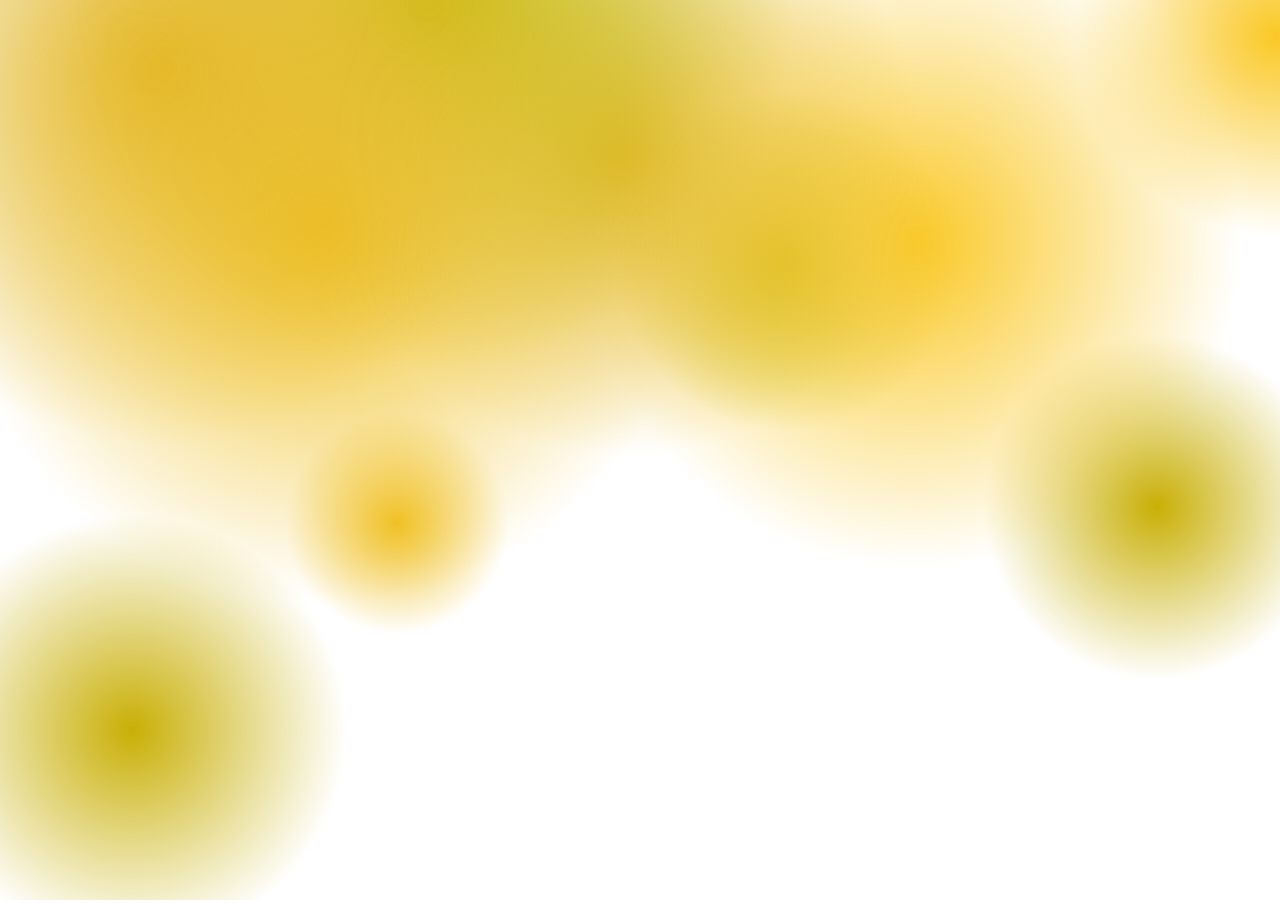
<file: Glow_Particle/index.html>
<!DOCTYPE html>
<html lang="en">
    <head>
        <meta charset="UTF-8">
        <meta http-equiv="X-UA-Compatible" content="IE=edge, chrome=1" />
        <title>GlowParticle</title>
        <link rel="stylesheet" type="text/css" href="style.css">
    </head>
    <body>
        <script type="module" src="app.js"></script>
    </body>
</html>
</file>
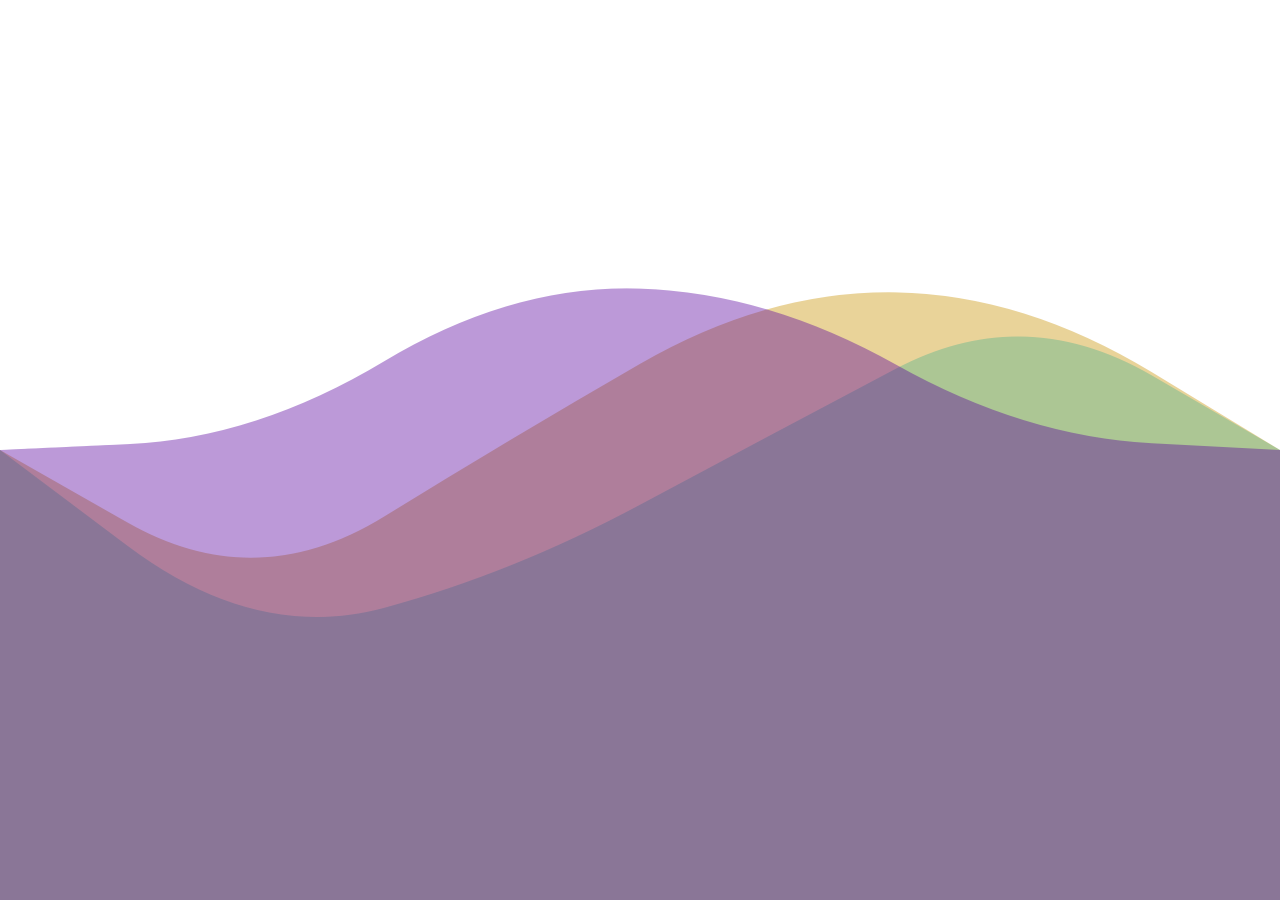
<file: Moving_Wave/index.html>
<!DOCTYPE html>
<html lang="en">
	<head>
		<meta charset="UTF-8">
		<meta http-equiv="X-UA-Compatible" content="IE=edge, chrome=1">
		<meta name="viewport" content="width=device-width, initial-scale=1, maximum-scale=1, user-scalable=0">
		<title>Moving Wave</title>
		<link rel="stylesheet" type="text/css" href="style.css">
	</head>
	<body>
		<script type="module" src="app.js"></script>
	</body>
</html>
</file>
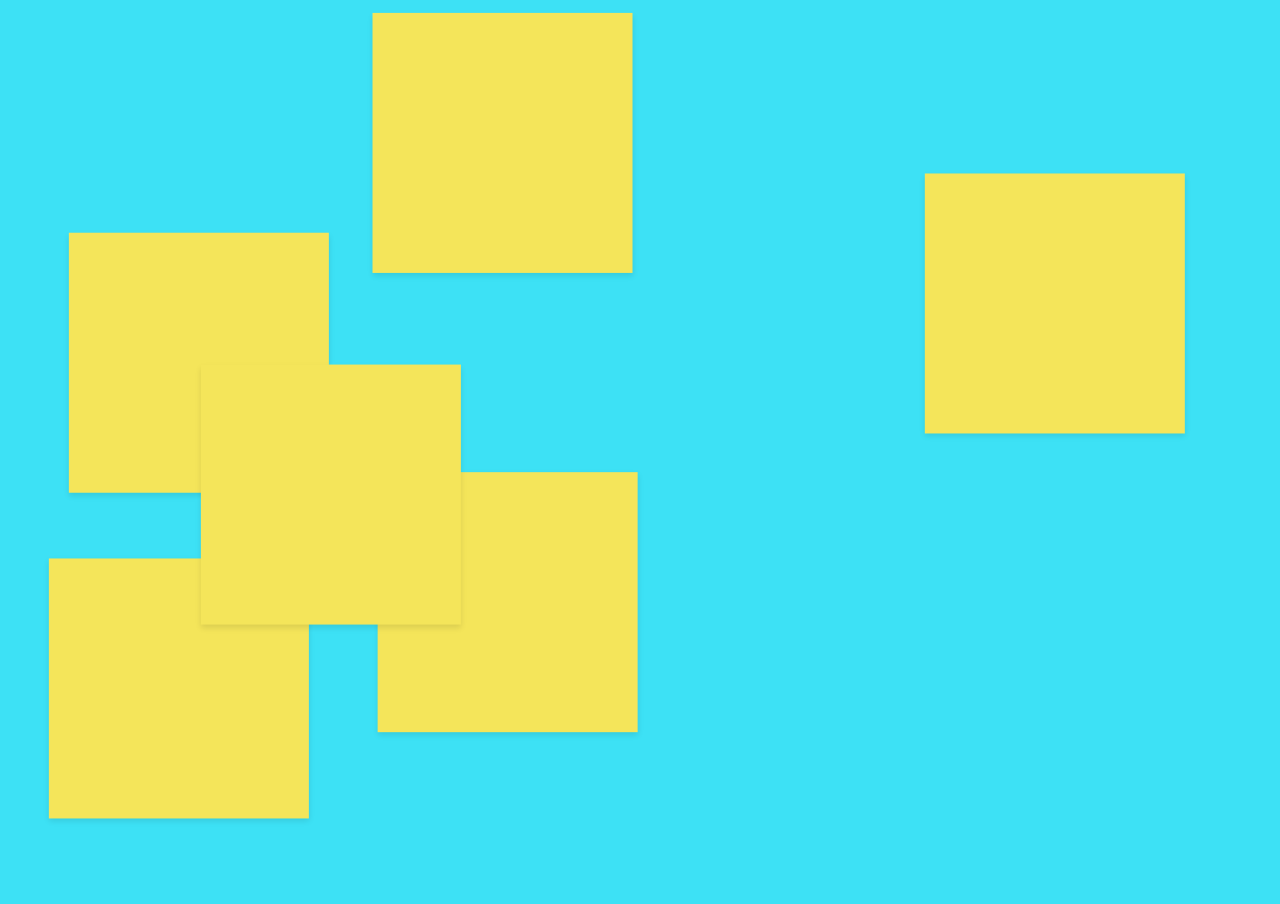
<file: square/index.html>
<!DOCTYPE html>
<html lang="en">
	<head>
		<meta charset="UTF-8">
		<meta http-equiv="X-UA-Compatible" content="IE=edge, chrome=1" />
		<meta name="viewport" content="width=device-width,
			    initial-scale=1, maximum-scale=1, user-scalable=0">
		<title></title>
		<link rel="stylesheet" href="style.css">
	</head>
	<body>
		<script type="module" src="app.js"></script>
	</body>
</html>
</file>
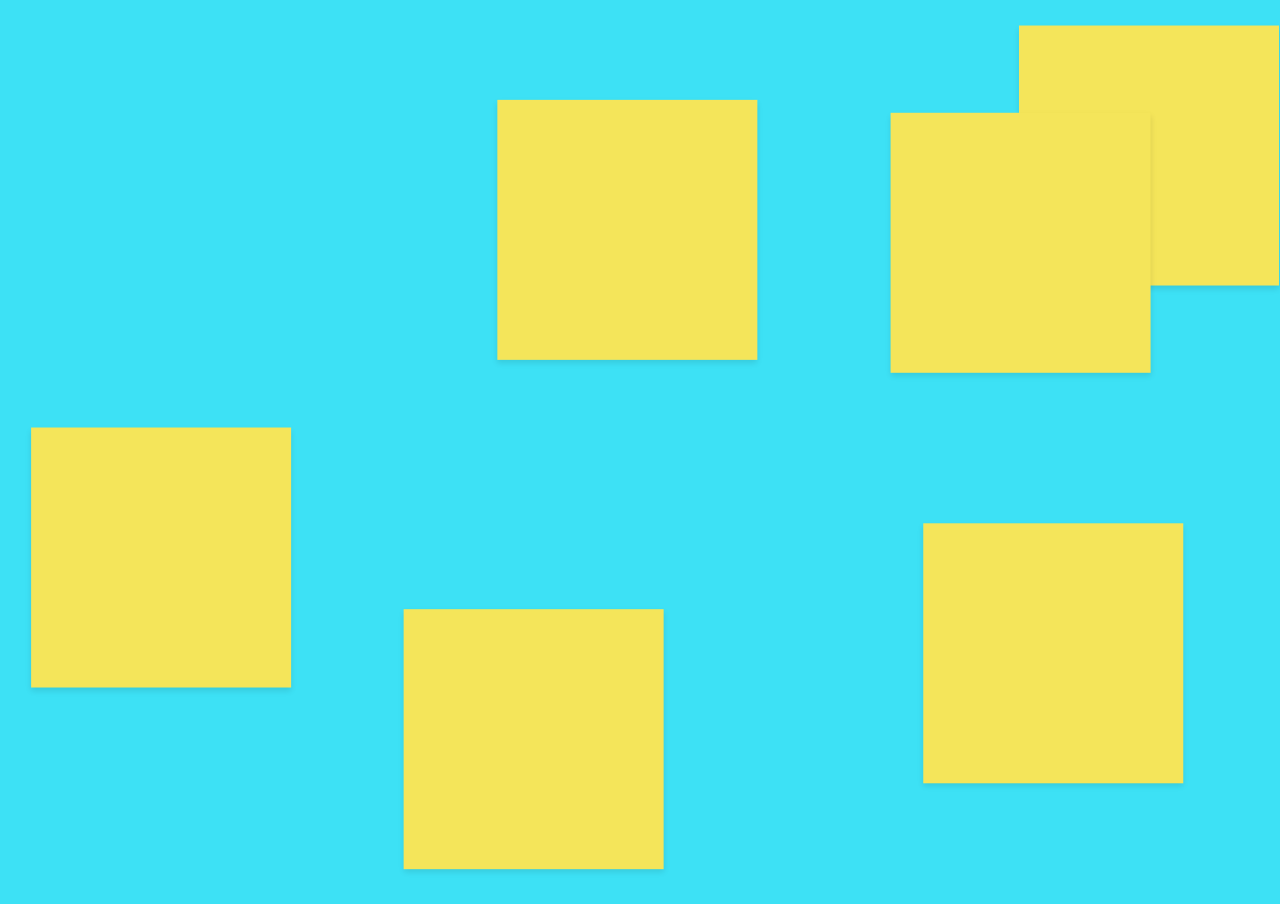
<file: square/test.html>
<!DOCTYPE html>
<html lang="en">
	<head>
		<meta charset="UTF-8">
		<meta http-equiv="X-UA-Compatible" content="IE=edge, chrome=1" />
		<meta name="viewport" content="width=device-width,
			    initial-scale=1, maximum-scale=1, user-scalable=0">
		<title>test</title>
		<link rel="stylesheet" href="style.css">
	</head>
	<body>
		<script type="module" src="app.js"></script>
	</body>
</html>
</file>
<file: Glow_Particle/style.css>
* {
    outline: 0;
    margin: 0;
    padding: 0;
}

html {
    width: 100%;
    height: 100%;
}

body {
    width: 100%;
    height: 100%;
    overflow: hidden;
    background-color: #ffffff;
}

canvas {
    width: 100%;
    height: 100%;
}
</file>
<file: Moving_Wave/style.css>
* {
    user-select: none;
    -ms-user-select: none;
    outline: 0;
    margin: 0;
    padding: 0;
    -webkit-tap-highlight-color: rgba(0, 0, 0, 0);
}

html {
    width: 100%;
    height: 100%;
}

body {
    width: 100%;
    height: 100%;
    overflow: hidden;
    background-color: #ffffff;
}

canvas {
    width: 100%;
    height: 100%;
}
</file>
<file: square/style.css>
* {
	outline: 0;
	margin: 0;
	padding: 0;
}

html {
	width: 100%;
	height: 100%;
}

body {
	width: 100%;
	height: 100%;
	background-color: #3de1f5;
	position: relative;
}

canvas {
	width: 100%;
	height: 100%;
}
</file>
